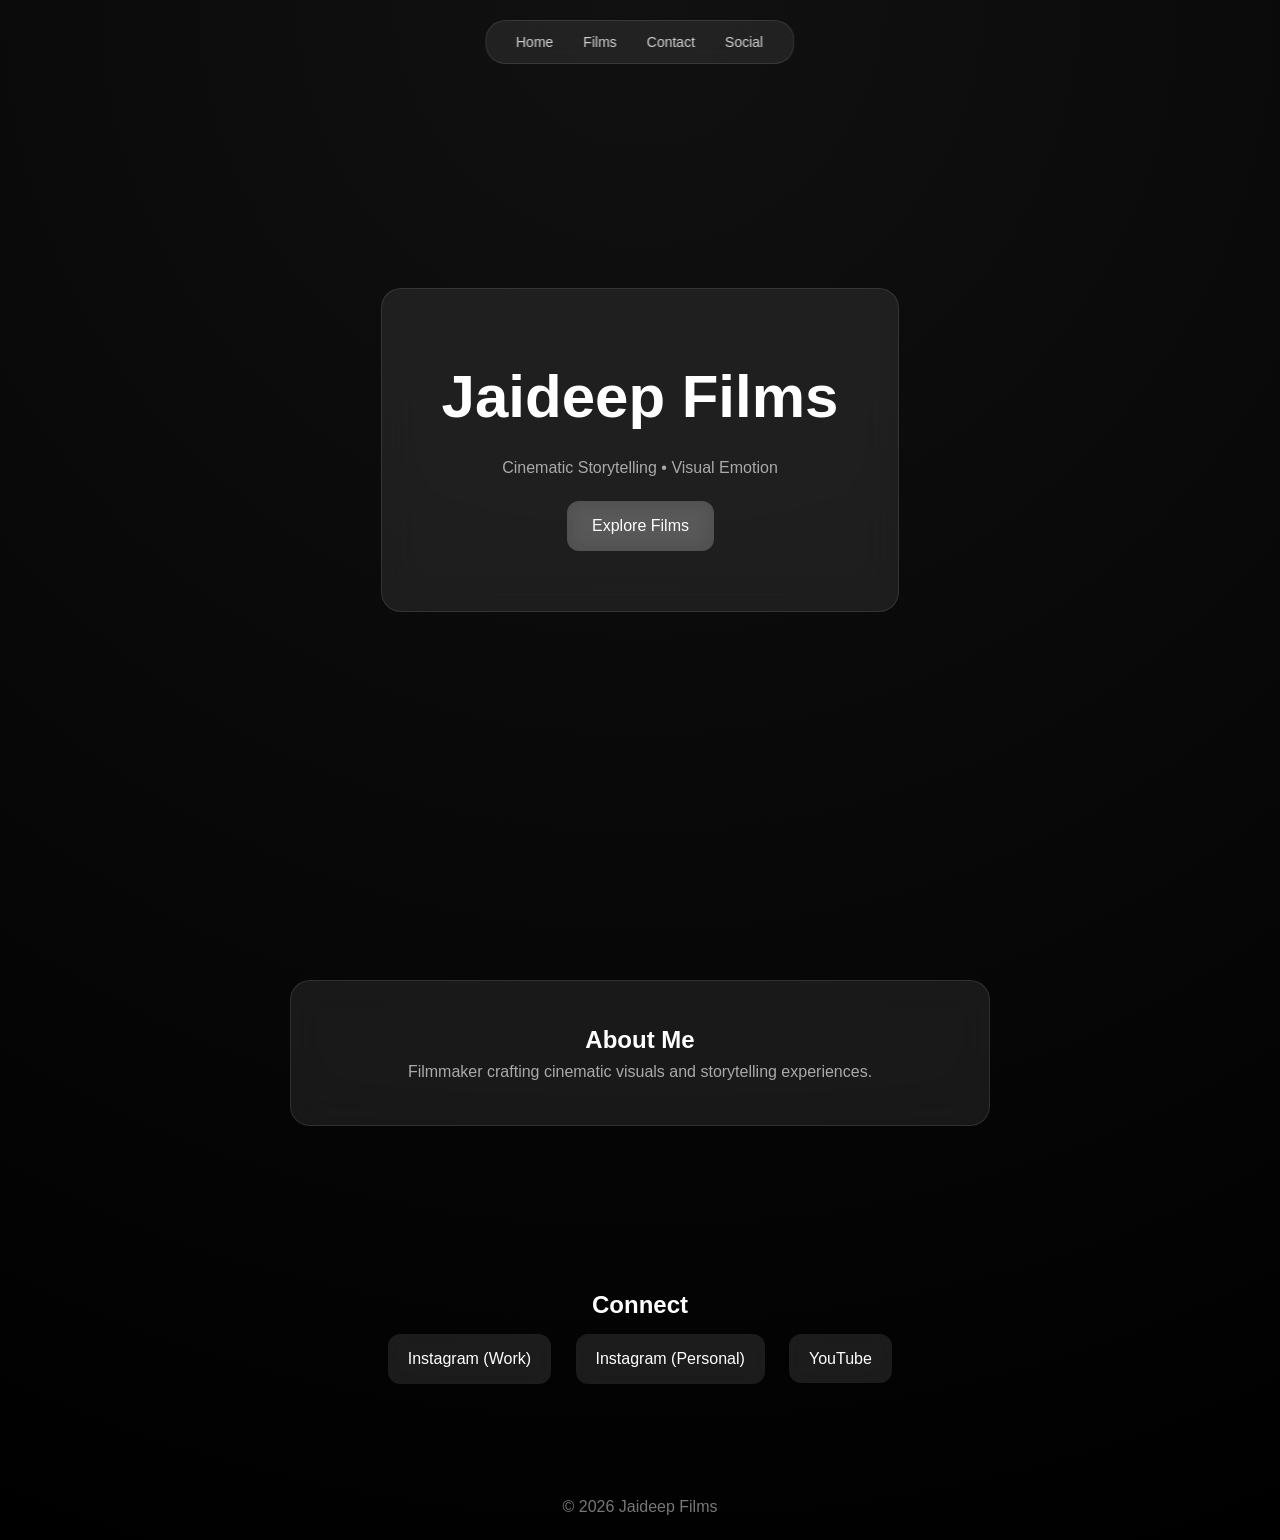
<file: index.html>
<!DOCTYPE html>
<html lang="en">
<head>
  <meta charset="UTF-8">
  <title>Jaideep Films</title>

  <link rel="stylesheet" href="style.css">

</head>

  <link rel="stylesheet" href="style.css">

</head>
<style>
body {
  margin: 0;
  font-family: -apple-system, BlinkMacSystemFont, sans-serif;
  background: radial-gradient(circle at top, #111, #000);
  color: #fff;
}

/* GLASS EFFECT */
.glass {
  background: rgba(255, 255, 255, 0.08);
  backdrop-filter: blur(20px);
  border-radius: 20px;
  border: 1px solid rgba(255,255,255,0.1);
}

/* NAVBAR */
nav {
  position: fixed;
  top: 20px;
  left: 50%;
  transform: translateX(-50%);
  padding: 10px 30px;
  display: flex;
  gap: 30px;
  z-index: 1000;
}

nav a {
  color: #fff;
  text-decoration: none;
  font-size: 14px;
  opacity: 0.8;
}

nav a:hover {
  opacity: 1;
}

/* HERO */
header {
  height: 100vh;
  display: flex;
  justify-content: center;
  align-items: center;
}

.hero-box {
  padding: 60px;
  text-align: center;
  max-width: 600px;
}

.hero-box h1 {
  font-size: 60px;
  margin: 0;
}

.hero-box p {
  color: #aaa;
  margin-top: 10px;
}

/* BUTTON */
.btn {
  display: inline-block;
  margin-top: 20px;
  padding: 12px 25px;
  border-radius: 12px;
  background: rgba(255,255,255,0.2);
  backdrop-filter: blur(10px);
  color: #fff;
  text-decoration: none;
  transition: 0.3s;
}

.btn:hover {
  background: rgba(255,255,255,0.3);
}

/* SECTION */
section {
  padding: 80px 20px;
  text-align: center;
}

/* SOCIAL */
.social a {
  display: inline-block;
  margin: 10px;
  padding: 12px 20px;
  border-radius: 12px;
  text-decoration: none;
  color: #fff;
  background: rgba(255,255,255,0.1);
  backdrop-filter: blur(10px);
  transition: 0.3s;
}

.social a:hover {
  background: rgba(255,255,255,0.2);
}

/* FOOTER */
footer {
  text-align: center;
  padding: 20px;
  color: #777;
}
</style>
</head>

<body>

<!-- NAVBAR -->
<nav class="glass">
  <a href="#">Home</a>
  <a href="projects.html">Films</a>
  <a href="contact.html">Contact</a>
  <a href="social.html">Social</a>
</nav>

<!-- HERO -->
<header>
  <div class="hero-box glass">
    <h1>Jaideep Films</h1>
    <p>Cinematic Storytelling • Visual Emotion</p>
    <a href="projects.html" class="btn">Explore Films</a>
  </div>
</header>

<!-- ABOUT -->
<section>
  <div class="glass" style="padding:40px; max-width:700px; margin:auto;">
    <h2>About Me</h2>
    <p style="color:#aaa;">
      Filmmaker crafting cinematic visuals and storytelling experiences.
    </p>
  </div>
</section>

<!-- SOCIAL -->
<section>
  <h2>Connect</h2>
  <div class="social">
    <a href="https://www.instagram.com/jaideep_creates/" target="_blank">Instagram (Work)</a>
    <a href="https://www.instagram.com/jaideepeemani/" target="_blank">Instagram (Personal)</a>
    <a href="https://www.youtube.com/@jaideep_creates" target="_blank">YouTube</a>
  </div>
</section>

<!-- FOOTER -->
<footer>
  © 2026 Jaideep Films
</footer>

</body>
</html>
</file>
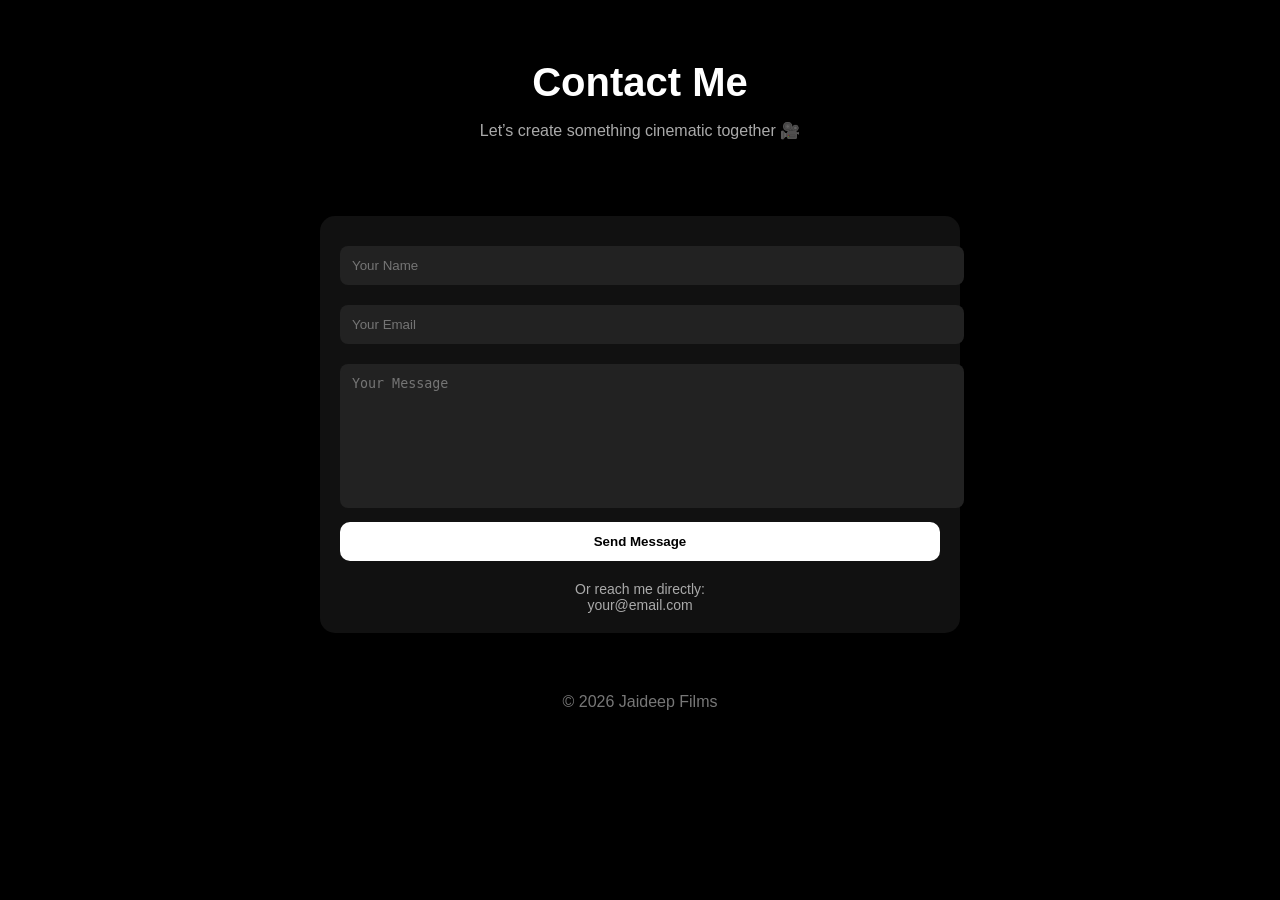
<file: contact.html>
<!DOCTYPE html>
<html lang="en">
<head>
  <meta charset="UTF-8">
  <title>Contact | Jaideep Films</title>
  <meta name="viewport" content="width=device-width, initial-scale=1.0">

  <style>
    body {
      margin: 0;
      font-family: Arial, sans-serif;
      background: #000;
      color: #fff;
    }

    header {
      text-align: center;
      padding: 60px 20px 20px;
    }

    header h1 {
      margin: 0;
      font-size: 40px;
    }

    header p {
      color: #aaa;
    }

    .contact-container {
      max-width: 600px;
      margin: 40px auto;
      padding: 20px;
      background: #111;
      border-radius: 15px;
    }

    input, textarea {
      width: 100%;
      padding: 12px;
      margin: 10px 0;
      border: none;
      border-radius: 8px;
      background: #222;
      color: #fff;
    }

    textarea {
      height: 120px;
      resize: none;
    }

    .btn {
      width: 100%;
      padding: 12px;
      background: #fff;
      color: #000;
      border: none;
      border-radius: 10px;
      font-weight: bold;
      cursor: pointer;
    }

    .btn:hover {
      background: #ddd;
    }

    .info {
      text-align: center;
      margin-top: 20px;
      color: #aaa;
      font-size: 14px;
    }

    footer {
      text-align: center;
      padding: 20px;
      color: #777;
    }
  </style>
</head>

<body>

  <!-- Header -->
  <header>
    <h1>Contact Me</h1>
    <p>Let’s create something cinematic together 🎥</p>
  </header>

  <!-- Contact Form -->
  <div class="contact-container">
    <form>
      <input type="text" placeholder="Your Name" required>
      <input type="email" placeholder="Your Email" required>
      <textarea placeholder="Your Message" required></textarea>
      <button type="submit" class="btn">Send Message</button>
    </form>

    <div class="info">
      Or reach me directly:<br>
      your@email.com
    </div>
  </div>

  <!-- Footer -->
  <footer>
    © 2026 Jaideep Films
  </footer>

</body>
</html>
</file>
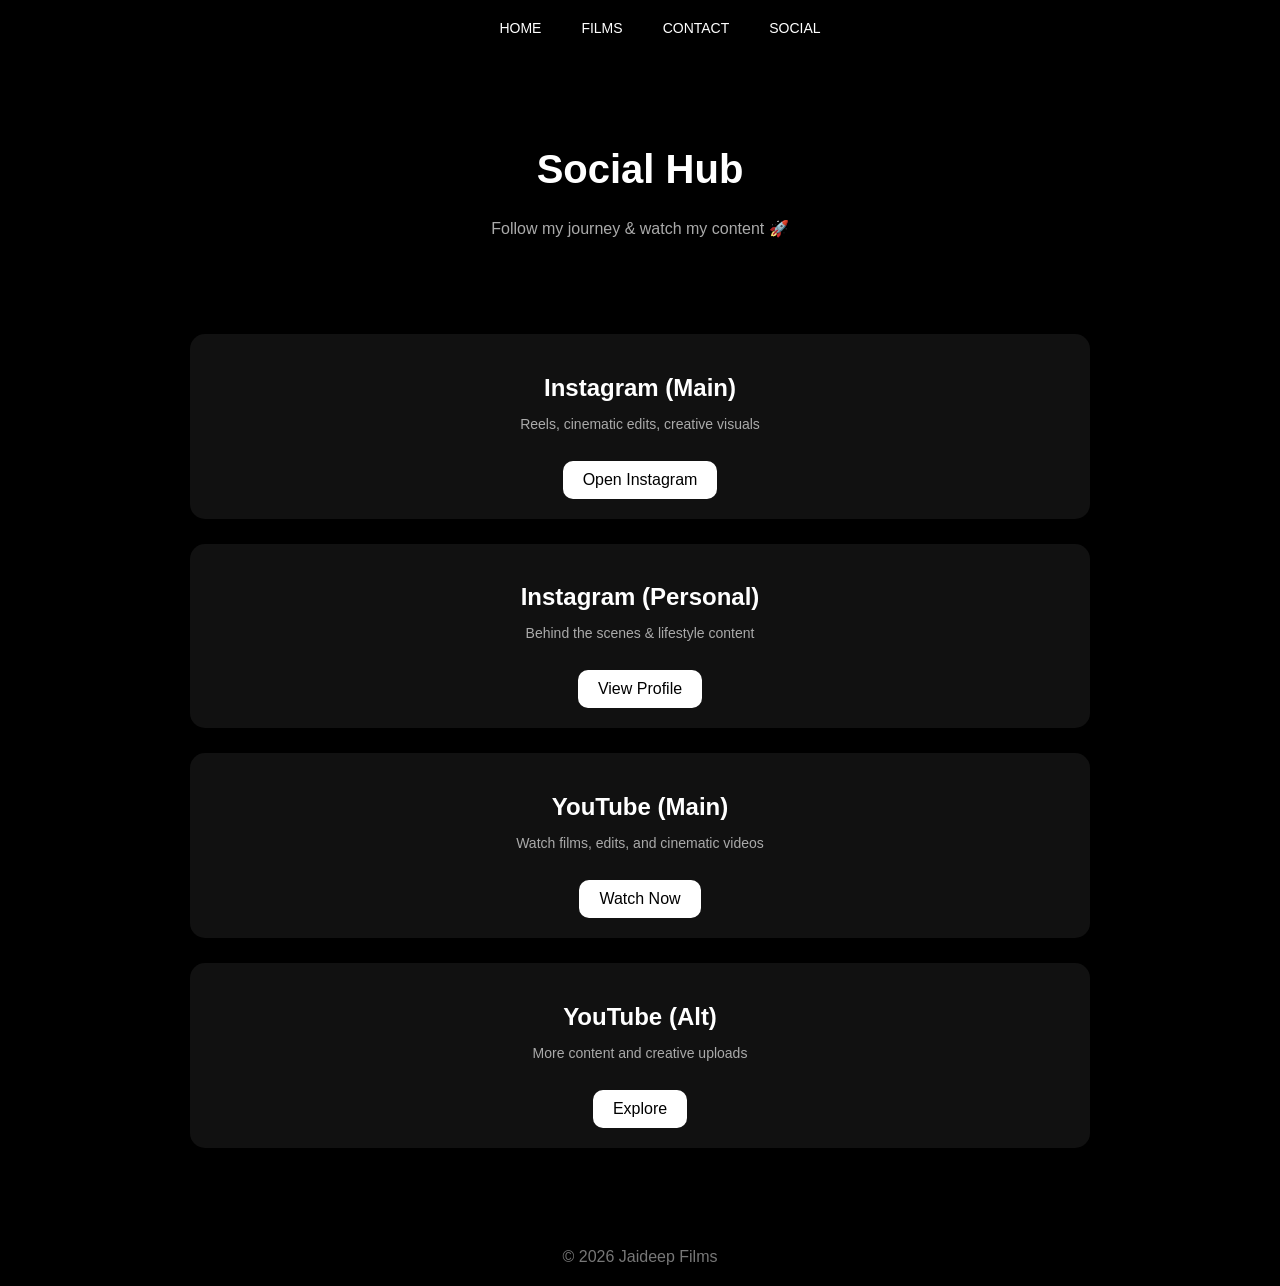
<file: social.html>
<!DOCTYPE html>
<html lang="en">
<head>
<meta charset="UTF-8">
<title>Social | Jaideep Films</title>
<meta name="viewport" content="width=device-width, initial-scale=1.0">

<style>
body {
  margin: 0;
  font-family: 'Segoe UI', sans-serif;
  background: #000;
  color: #fff;
}

/* NAVBAR */
nav {
  position: fixed;
  top: 0;
  width: 100%;
  display: flex;
  justify-content: center;
  gap: 40px;
  padding: 20px;
  background: rgba(0,0,0,0.6);
  backdrop-filter: blur(10px);
}

nav a {
  color: #fff;
  text-decoration: none;
  font-size: 14px;
}

nav a:hover {
  color: #aaa;
}

/* HEADER */
header {
  padding: 120px 20px 40px;
  text-align: center;
}

header h1 {
  font-size: 40px;
}

header p {
  color: #aaa;
}

/* SOCIAL CARDS */
.social-container {
  max-width: 900px;
  margin: auto;
  padding: 40px 20px 80px;
  display: grid;
  gap: 25px;
}

.card {
  background: #111;
  border-radius: 15px;
  padding: 20px;
  text-align: center;
  transition: 0.3s;
}

.card:hover {
  transform: scale(1.05);
  box-shadow: 0 0 25px rgba(255,255,255,0.1);
}

.card h2 {
  margin-bottom: 10px;
}

.card p {
  color: #aaa;
  font-size: 14px;
}

/* BUTTON */
.btn {
  display: inline-block;
  margin-top: 15px;
  padding: 10px 20px;
  background: #fff;
  color: #000;
  border-radius: 10px;
  text-decoration: none;
}

/* FOOTER */
footer {
  text-align: center;
  padding: 20px;
  color: #777;
}
</style>
</head>

<body>

<!-- NAVBAR -->
<nav>
  <a href="index.html">HOME</a>
  <a href="projects.html">FILMS</a>
  <a href="contact.html">CONTACT</a>
  <a href="#">SOCIAL</a>
</nav>

<!-- HEADER -->
<header>
  <h1>Social Hub</h1>
  <p>Follow my journey & watch my content 🚀</p>
</header>

<!-- SOCIAL LINKS -->
<section class="social-container">

  <!-- Instagram Main -->
  <div class="card">
    <h2>Instagram (Main)</h2>
    <p>Reels, cinematic edits, creative visuals</p>
    <a href="https://www.instagram.com/jaideep_creates/" target="_blank" class="btn">
      Open Instagram
    </a>
  </div>

  <!-- Instagram Personal -->
  <div class="card">
    <h2>Instagram (Personal)</h2>
    <p>Behind the scenes & lifestyle content</p>
    <a href="https://www.instagram.com/jaideepeemani/" target="_blank" class="btn">
      View Profile
    </a>
  </div>

  <!-- YouTube Main -->
  <div class="card">
    <h2>YouTube (Main)</h2>
    <p>Watch films, edits, and cinematic videos</p>
    <a href="https://www.youtube.com/@jaideep_creates" target="_blank" class="btn">
      Watch Now
    </a>
  </div>

  <!-- YouTube Alt -->
  <div class="card">
    <h2>YouTube (Alt)</h2>
    <p>More content and creative uploads</p>
    <a href="https://youtube.com/@jaideepeemani" target="_blank" class="btn">
      Explore
    </a>
  </div>

</section>

<!-- FOOTER -->
<footer>
  © 2026 Jaideep Films
</footer>

</body>
</html>
</file>
<file: style.css>
/* RESET */
* {
  margin: 0;
  padding: 0;
  box-sizing: border-box;
}

/* BODY */
body {
  font-family: -apple-system, BlinkMacSystemFont, sans-serif;
  background: radial-gradient(circle at top, #111, #000);
  color: #fff;
  line-height: 1.6;
}

/* GLASS EFFECT */
.glass {
  background: rgba(255, 255, 255, 0.08);
  backdrop-filter: blur(20px);
  -webkit-backdrop-filter: blur(20px);
  border-radius: 20px;
  border: 1px solid rgba(255,255,255,0.1);
}

/* NAVBAR */
nav {
  position: fixed;
  top: 20px;
  left: 50%;
  transform: translateX(-50%);
  padding: 12px 30px;
  display: flex;
  gap: 30px;
  z-index: 1000;
}

nav a {
  color: #fff;
  text-decoration: none;
  font-size: 14px;
  opacity: 0.8;
  transition: 0.3s;
}

nav a:hover {
  opacity: 1;
}

/* HERO */
header {
  height: 100vh;
  display: flex;
  justify-content: center;
  align-items: center;
}

.hero-box {
  padding: 60px;
  text-align: center;
  max-width: 600px;
}

.hero-box h1 {
  font-size: 60px;
}

.hero-box p {
  color: #aaa;
  margin-top: 10px;
}

/* BUTTON */
.btn {
  display: inline-block;
  margin-top: 20px;
  padding: 12px 25px;
  border-radius: 12px;
  background: rgba(255,255,255,0.2);
  backdrop-filter: blur(10px);
  color: #fff;
  text-decoration: none;
  transition: 0.3s;
}

.btn:hover {
  background: rgba(255,255,255,0.3);
}

/* SECTION */
section {
  padding: 80px 20px;
  text-align: center;
}

/* CONTAINER */
.container {
  max-width: 1100px;
  margin: auto;
}

/* PROJECT GRID */
.projects {
  display: grid;
  grid-template-columns: repeat(auto-fit, minmax(280px, 1fr));
  gap: 25px;
  padding: 40px 0;
}

/* CARD */
.card {
  padding: 20px;
  transition: 0.3s;
}

.card:hover {
  transform: translateY(-10px) scale(1.02);
}

/* IMAGE */
.card img {
  width: 100%;
  border-radius: 12px;
  margin-bottom: 10px;
}

/* TEXT */
h1, h2, h3 {
  font-weight: 600;
}

p {
  color: #aaa;
}

/* SOCIAL */
.social a {
  display: inline-block;
  margin: 10px;
  padding: 12px 20px;
  border-radius: 12px;
  text-decoration: none;
  color: #fff;
  background: rgba(255,255,255,0.1);
  backdrop-filter: blur(10px);
  transition: 0.3s;
}

.social a:hover {
  background: rgba(255,255,255,0.2);
}

/* FORM */
input, textarea {
  width: 100%;
  padding: 12px;
  margin: 10px 0;
  border-radius: 10px;
  border: none;
  background: rgba(255,255,255,0.1);
  color: #fff;
}

textarea {
  resize: none;
}

/* FOOTER */
footer {
  text-align: center;
  padding: 20px;
  color: #777;
}

/* SMOOTH ANIMATION */
.fade-in {
  opacity: 0;
  transform: translateY(30px);
  animation: fadeIn 1s ease forwards;
}

@keyframes fadeIn {
  to {
    opacity: 1;
    transform: translateY(0);
  }
}
</file>
